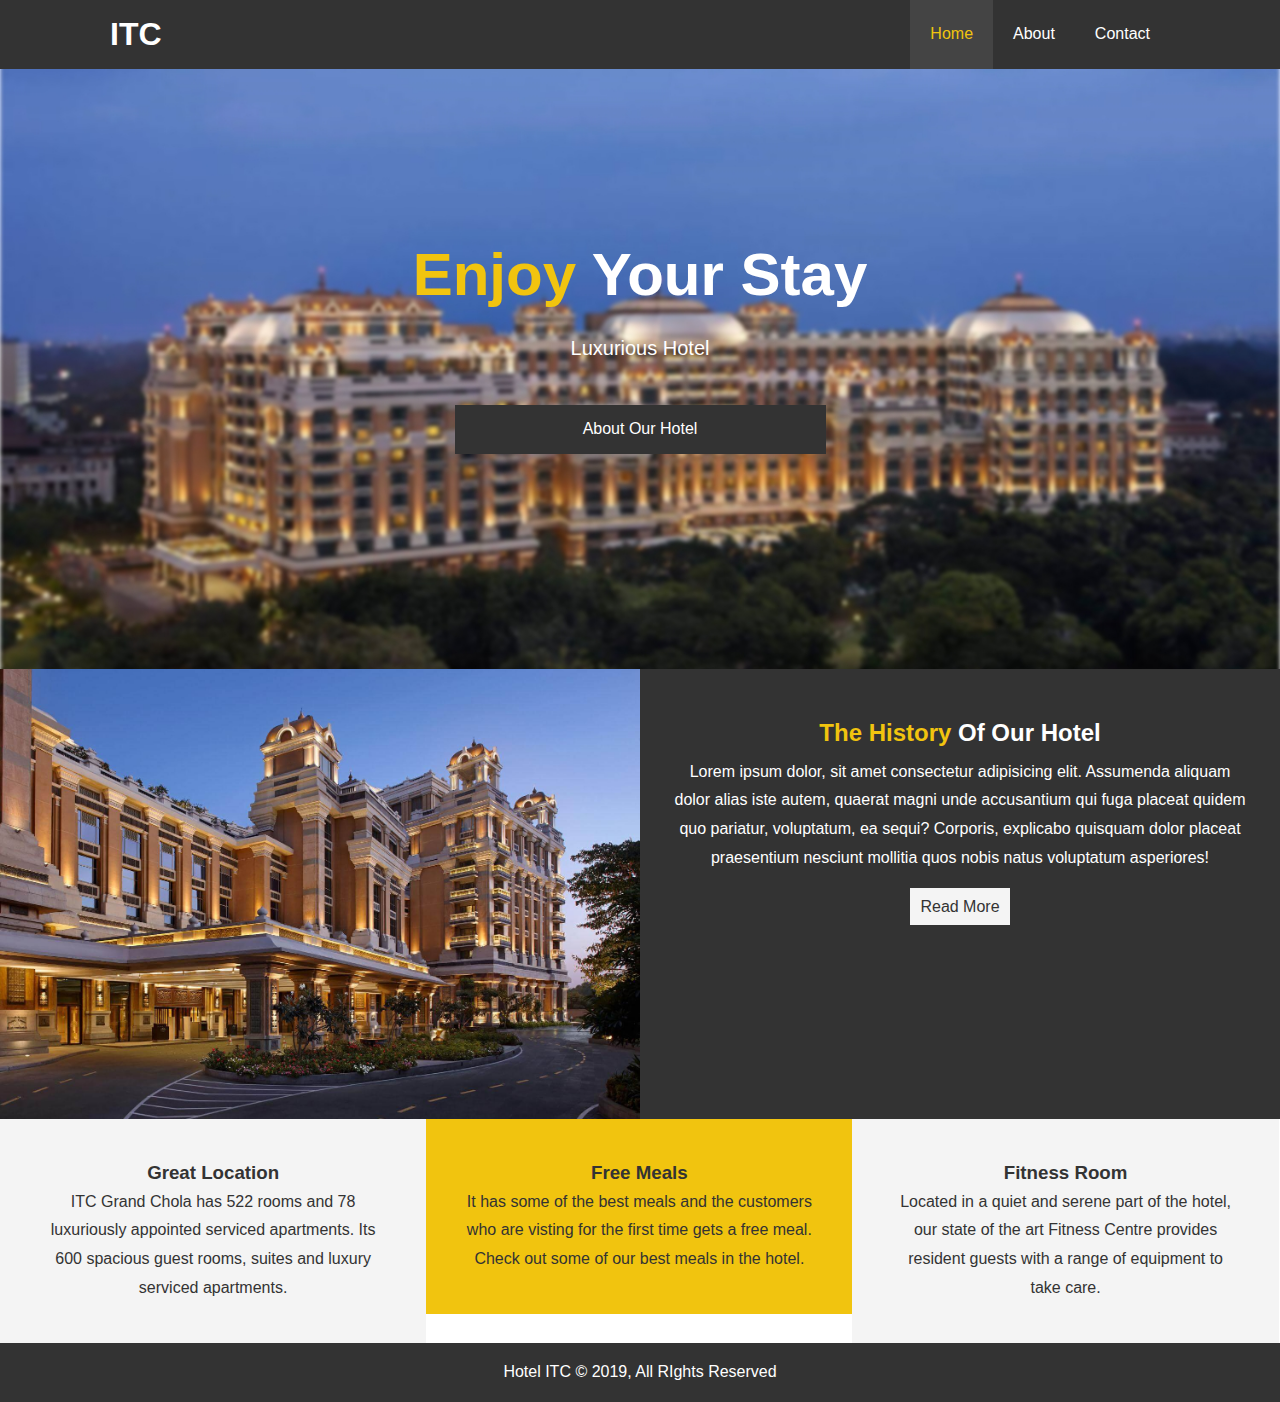
<file: index.html>
<!DOCTYPE html>
<html lang="en">

<head>
  <meta charset="UTF-8">
  <meta name="viewport" content="width=device-width, initial-scale=1.0">
  <meta http-equiv="X-UA-Compatible" content="ie=edge">
  <meta name="description" content="Welcome to the most extraordinary hotel in Boston Massachusetts">
  <meta name="keywords" content="hotel,boston hotel,new england hotel">
  <link rel="stylesheet" href="https://use.fontawesome.com/releases/v5.6.1/css/all.css"
    integrity="sha384-gfdkjb5BdAXd+lj+gudLWI+BXq4IuLW5IT+brZEZsLFm++aCMlF1V92rMkPaX4PP" crossorigin="anonymous">
  <link rel="stylesheet" href="css/style.css">
  <link rel="stylesheet" media="screen and (max-width: 768px)" href="css/mobile.css">
  <title>Hotel ITC | Welcome</title>
</head>

<body>
  <header>
    <nav id="navbar">
      <div class="container">
        <h1 class="logo"><a href="index.html">ITC</a></h1>
        <ul>
          <li><a class="current" href="index.html">Home</a></li>
          <li><a href="about.html">About</a></li>
          <li><a href="contact.html">Contact</a></li>
        </ul>
      </div>
    </nav>

    <div id="showcase">
      <div class="container">
        <div class="showcase-content">
          <h1><span class="text-primary">Enjoy</span> Your Stay</h1>
          <p class="lead">Luxurious Hotel</p>
          <a class="btn" href="about.html">About Our Hotel</a>
        </div>
      </div>
    </div>
  </header>

  <section id="home-info" class="bg-dark">
    <div class="info-img"></div>
    <div class="info-content">
      <h2><span class="text-primary">The History</span> Of Our Hotel</h2>
      <p>
        Lorem ipsum dolor, sit amet consectetur adipisicing elit. Assumenda
        aliquam dolor alias iste autem, quaerat magni unde accusantium qui
        fuga placeat quidem quo pariatur, voluptatum, ea sequi? Corporis,
        explicabo quisquam dolor placeat praesentium nesciunt mollitia quos
        nobis natus voluptatum asperiores!
      </p>

      <a href="about.html" class="btn-light">Read More</a>
    </div>
  </section>

  <section id="features">
    <div class="box bg-light">
      <i class="fas fa-hotel fa-3x"></i>
      <h3>Great Location</h3>
      <p>ITC Grand Chola has 522 rooms and 78 luxuriously appointed serviced apartments. Its 600 spacious guest rooms,
        suites and luxury serviced apartments.</p>
    </div>
    <div class="box bg-primary">
      <i class="fas fa-utensils fa-3x"></i>
      <h3>Free Meals</h3>
      <p>It has some of the best meals and the customers who are visting for the first time gets a free meal.
        Check out some of our best meals in the hotel.
      </p>
    </div>
    <div class="box bg-light">
      <i class="fas fa-dumbbell fa-3x"></i>
      <h3>Fitness Room</h3>
      <p>Located in a quiet and serene part of the hotel, our state of the art Fitness Centre provides
        resident guests with a range of equipment to take care.</p>
    </div>
  </section>

  <div class="clr"></div>

  <footer id="main-footer">
    <p>Hotel ITC &copy; 2019, All RIghts Reserved</p>
  </footer>
</body>

</html>
</file>
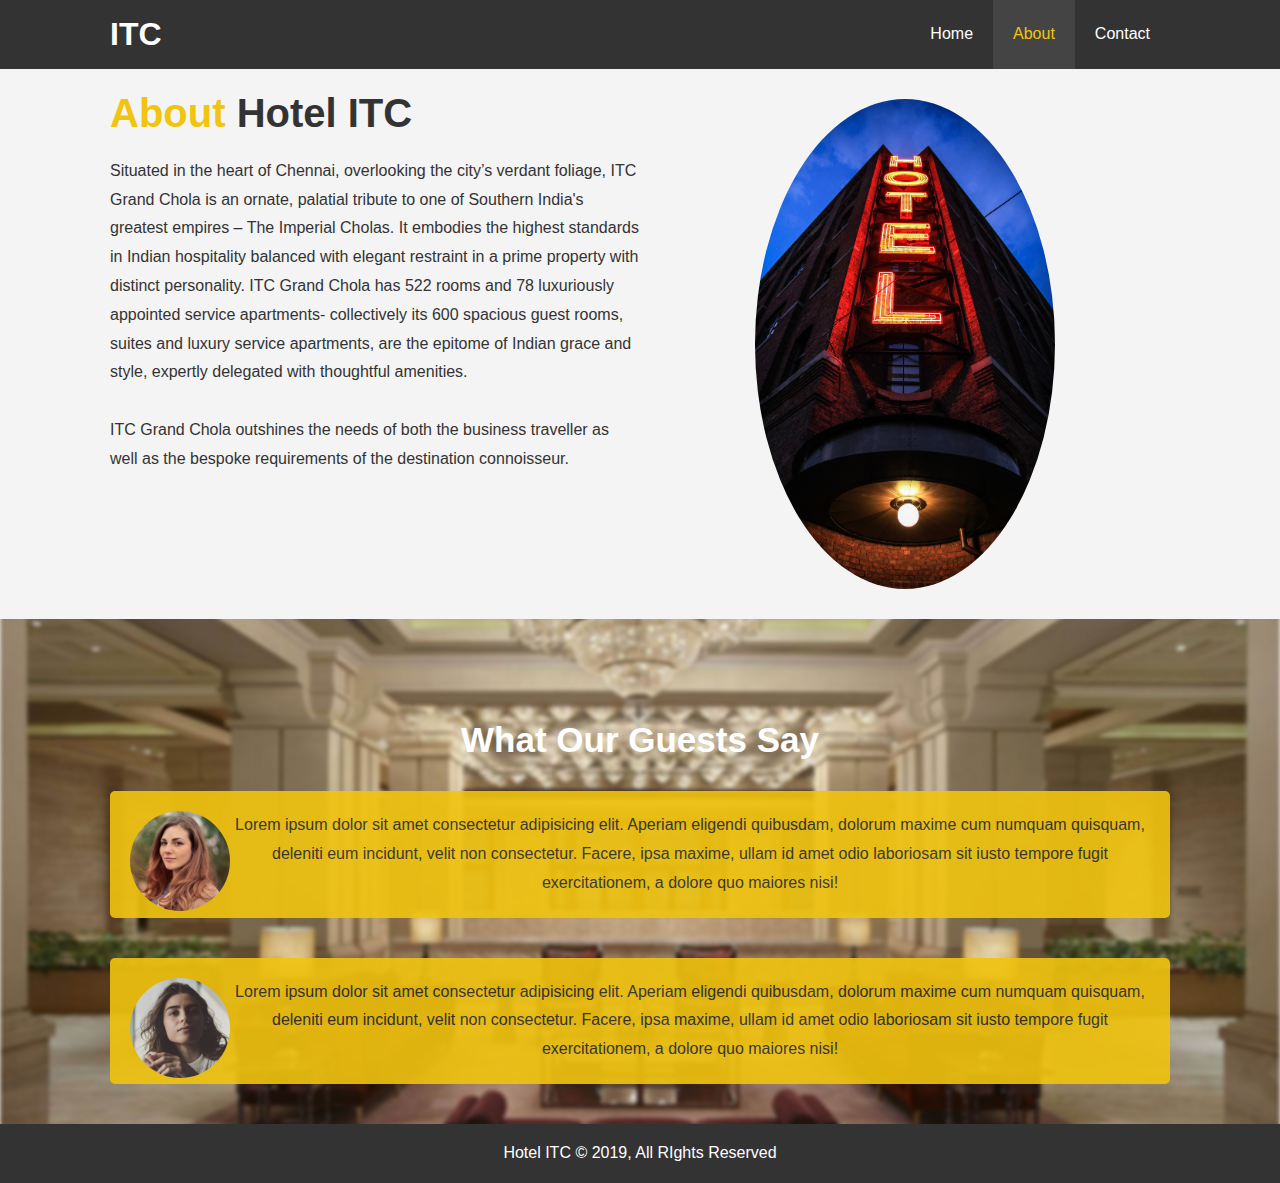
<file: about.html>
<!DOCTYPE html>
<html lang="en">

<head>
  <meta charset="UTF-8">
  <meta name="viewport" content="width=device-width, initial-scale=1.0">
  <meta http-equiv="X-UA-Compatible" content="ie=edge">
  <meta name="description" content="Welcome to the most extraordinary hotel in Boston Massachusetts">
  <meta name="keywords" content="hotel,boston hotel,new england hotel">
  <link rel="stylesheet" href="css/style.css">
  <link rel="stylesheet" media="screen and (max-width: 768px)" href="css/mobile.css">
  <title>Hotel BT | About</title>
</head>

<body>
  <header>
    <nav id="navbar">
      <div class="container">
        <h1 class="logo"><a href="index.html">ITC</a></h1>
        <ul>
          <li><a href="index.html">Home</a></li>
          <li><a class="current" href="about.html">About</a></li>
          <li><a href="contact.html">Contact</a></li>
        </ul>
      </div>
    </nav>
  </header>

  <section id="about-info" class="bg-light py-3">
    <div class="container">
      <div class="info-left">
        <h1 class="l-heading"><span class="text-primary">About</span> Hotel ITC</h1>
        <p>Situated in the heart of Chennai, overlooking the city’s verdant foliage, ITC Grand Chola is an ornate,
          palatial tribute to one of Southern India's greatest empires – The Imperial Cholas. It embodies the highest
          standards in Indian hospitality balanced with elegant restraint in a prime property with distinct personality.
          ITC Grand Chola has 522 rooms and 78 luxuriously appointed service apartments- collectively its 600 spacious
          guest rooms, suites and luxury service apartments, are the epitome of Indian grace and style, expertly
          delegated with thoughtful amenities.</p>
        <br>
        <p>
          ITC Grand Chola outshines the needs of both the business traveller as well as the bespoke requirements of the
          destination connoisseur.
        </p>
      </div>
      <div class="info-right">
        <img src="./image_resources/photo-2.jpg" alt="hotel">
      </div>
    </div>
  </section>

  <div class="clr"></div>

  <section id="testimonials" class="py-3">
    <div class="container">
      <h2 class="l-heading">What Our Guests Say</h2>
      <div class="testimonial bg-primary">
        <img src="./image_resources/person-1.jpg" alt="Samantha">
        <p>Lorem ipsum dolor sit amet consectetur adipisicing elit. Aperiam eligendi quibusdam, dolorum maxime cum
          numquam quisquam, deleniti eum incidunt, velit non consectetur. Facere, ipsa maxime, ullam id amet odio
          laboriosam sit iusto tempore fugit exercitationem, a dolore quo maiores nisi!</p>
      </div>

      <div class="testimonial bg-primary">
        <img src="./image_resources/person-2.jpg" alt="Jen">
        <p>Lorem ipsum dolor sit amet consectetur adipisicing elit. Aperiam eligendi quibusdam, dolorum maxime cum
          numquam quisquam, deleniti eum incidunt, velit non consectetur. Facere, ipsa maxime, ullam id amet odio
          laboriosam sit iusto tempore fugit exercitationem, a dolore quo maiores nisi!</p>
      </div>
    </div>
  </section>
  <footer id="main-footer">
    <p>Hotel ITC &copy; 2019, All RIghts Reserved</p>
  </footer>
</body>

</html>
</file>
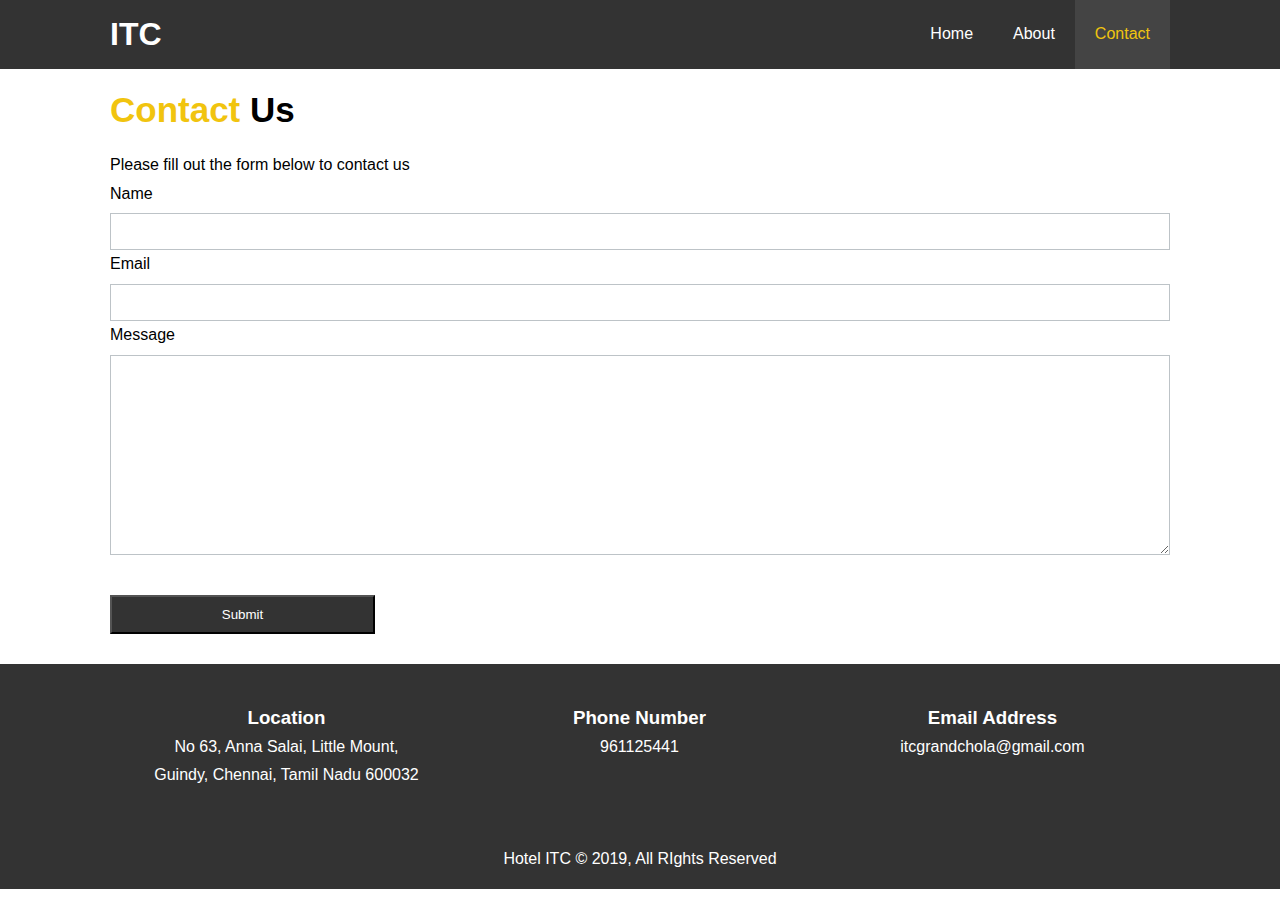
<file: contact.html>
<!DOCTYPE html>
<html lang="en">

<head>
  <meta charset="UTF-8">
  <meta name="viewport" content="width=device-width, initial-scale=1.0">
  <meta http-equiv="X-UA-Compatible" content="ie=edge">
  <meta name="description" content="Welcome to the most extraordinary hotel in Boston Massachusetts">
  <meta name="keywords" content="hotel,boston hotel,new england hotel">
  <link rel="stylesheet" href="https://use.fontawesome.com/releases/v5.6.1/css/all.css"
    integrity="sha384-gfdkjb5BdAXd+lj+gudLWI+BXq4IuLW5IT+brZEZsLFm++aCMlF1V92rMkPaX4PP" crossorigin="anonymous">
  <link rel="stylesheet" href="css/style.css">
  <link rel="stylesheet" media="screen and (max-width: 768px)" href="css/mobile.css">
  <title>Hotel BT | Contact</title>
</head>

<body>
  <header>
    <nav id="navbar">
      <div class="container">
        <h1 class="logo"><a href="index.html">ITC</a></h1>
        <ul>
          <li><a href="index.html">Home</a></li>
          <li><a href="about.html">About</a></li>
          <li><a class="current" href="contact.html">Contact</a></li>
        </ul>
      </div>
    </nav>
  </header>

  <section id="contact-form" class="py-3">
    <div class="container">
      <h1 class="l-heading"><span class="text-primary">Contact</span> Us</h1>
      <p>Please fill out the form below to contact us</p>
      <form action="process.php">
        <div class="form-group">
          <label for="name">Name</label>
          <input type="text" name="name" id="name">
        </div>
        <div class="form-group">
          <label for="email">Email</label>
          <input type="email" name="email" id="email">
        </div>
        <div class="form-group">
          <label for="message">Message</label>
          <textarea name="message" id="message" cols="20"></textarea>
        </div>
        <button type="submit" class="btn">Submit</button>
      </form>
    </div>
  </section>

  <section id="contact-info" class="bg-dark">
    <div class="container">
      <div class="box">
        <i class="fas fa-hotel fa-3x"></i>
        <h3>Location</h3>
        <p>No 63, Anna Salai, Little Mount, Guindy, Chennai, Tamil Nadu 600032</p>
      </div>
      <div class="box">
        <i class="fas fa-phone fa-3x"></i>
        <h3>Phone Number</h3>
        <p>961125441</p>
      </div>
      <div class="box">
        <i class="fas fa-envelope fa-3x"></i>
        <h3>Email Address</h3>
        <p>itcgrandchola@gmail.com</p>
      </div>
    </div>
  </section>

  <footer id="main-footer">
    <p>Hotel ITC &copy; 2019, All RIghts Reserved</p>
  </footer>
</body>

</html>
</file>
<file: css/style.css>
*{
  box-sizing: border-box;
  margin: 0;
  padding: 0;
}

/* Main Styling */
html,body{
  font-family: 'Segoe UI', Tahoma, Geneva, Verdana, sans-serif;
  line-height: 1.8em;
}

a{
  color: #333;
  text-decoration: none;
}


/* Utility Class styles*/
.container{
  margin: auto;
  max-width: 1100px;
  overflow: auto;
  padding: 0 20px;
}

.text-primary{
  color: #f1c40f; 
}

.lead{
  font-size: 20px;
}

.btn-light{
  background: #f4f4f4;
  color: #333;
}

.bg-dark{
  background: #333;
  color: #fff;
}

.l-heading{
  font-size: 40px;
  line-height: 1.2;
}

.bg-light{
  background: #f4f4f4;
  color: #333;
}
.bg-primary{
  background: #f1c40f;
  color: #333;
}

.clr{
  clear: both;
}

/* Navbar */
#navbar{
  background: #333;
  color: #fff;
  overflow: auto;
}

#navbar a{
  color: #fff;
}

#navbar .logo{
  float: left;
  padding-top: 20px;
}

#navbar ul{
   float: right;
   list-style: none;
}

#navbar ul li{
   float: left;
}

#navbar ul li a{
  display: block;
  padding: 20px;
  text-align: center;
}

#navbar ul li a:hover,
#navbar ul li a.current{
  background: #444;
  color: #f1c40f;
}

/* showcase */
#showcase{
  background: url('../image_resources/showcase.jpg') no-repeat center center/cover;
  height: 600px;
}
#showcase .showcase-content{
  text-align: center;
  color: #fff;
  padding-top: 170px;
}
#showcase .showcase-content h1{
  font-size: 60px;
  line-height: 1.2em;
}

#showcase .showcase-content p{
  padding: 20px 0;
  line-height: 1.7em;
}
#showcase .showcase-content .btn{
  display: block;
  background: #333;
  color: #fff;
  width: 35%;
  padding: 10px;
  margin: 20px auto;
}

/* Home-info */
#home-info{
  height: 450px;
}

#home-info .info-img{
   float: left;
   width: 50%;
   background: url('../image_resources/photo-1.jpg') no-repeat center center/cover;
   min-height: 100%;
}
#home-info .info-content{
  float: right;
  width: 50%;
  text-align: center;
  height: 100%;
  padding: 50px 30px;
  overflow: hidden;
}

#home-info .info-content h2{
  padding-bottom: 10px;
}

#home-info .info-content p{
  padding-bottom: 20px;
}

#home-info a{
  padding: 10px;
}

/* Features Section */
.box{
  float: left;
  width: 33.3%;
  padding: 40px;
  text-align: center;
  overflow: hidden;
}

.box i{
  margin-bottom: 10px;
}

/* Footer */
footer{
  background: #333;
  color: #fff;
  overflow: auto;
  text-align: center;
}

footer p{
  padding: 15px;
}

/* About Page */
/* section */

#about-info .info-left{
  float: left;
  width: 50%;
  min-height: 100%;
}

.info-left .l-heading{
  padding: 20px 0;
}

#about-info .info-right{
  float: right;
  width: 50%;
}
.info-right img{
  display: block;
  width: 300px;
  border-radius: 50%;
  margin: 30px auto;
}

/* Testimonials section */
#testimonials{
  height: 100%;
  background: url('../image_resources/test-bg.jpg') no-repeat center center/cover;
  text-align: center;
  padding-top: 100px;
}
#testimonials h2{
  font-size: 35px;
  padding-bottom: 30px;
  color: #fff;
}

#testimonials .testimonial{
  padding: 20px;
  margin-bottom: 40px;
  border-radius: 5px;
  opacity: 0.9;
}

.testimonial img{
  float: left;
  width: 100px;
  border-radius: 50%;
}

/* Contact Page */
#contact-form .l-heading{
  font-size: 35px;
  padding: 20px 0;
}

.form-group label{
  display: block;
  margin-bottom: 5px;
}
.form-group input,
.form-group textarea{
  width: 100%;
  padding: 10px;
  border: 1px solid #bdc3c7;
}
.form-group textarea{
  height: 200px;
}
.btn{
  display: block;
  background: #333;
  color: #fff;
  width: 25%;
  padding: 10px;
  margin: 30px 0;
}
</file>
<file: css/mobile.css>
#navbar .logo{
  float: none;
  text-align: center;
}
#navbar ul,
#navbar ul li{
  float: none;
}

#navbar ul li a{
  padding: 5px;
  border-bottom:1px dotted #444;;
}

/* Index page(Home page) showcase */
#showcase{
  height: 100%;
}
#showcase .showcase-content{
  padding-top: 70px;
  padding-bottom: 30px;
}

#showcase .showcase-content .btn{
  width: 50%;
}

/* home-info */
#home-info{
  height: 500px;
}

#home-info .info-img{
   display: none;
}
#home-info .info-content{
  float: none;
  width: 100%;
  padding-top: 5rem;
}
#home-info .info-content p{
  font-size: 1.1rem;
}


/* Features Section */
.box{
  float: none;
  width: 100%;
}

/* About Page */
#about-info .info-right,
#about-info .info-left{
  float: none;
  width: 100%;
}
.info-left .l-heading{
  text-align: center;
}

/* Contact */
#contact-info .box{
  border-bottom: 2px dotted #444;
}
</file>
